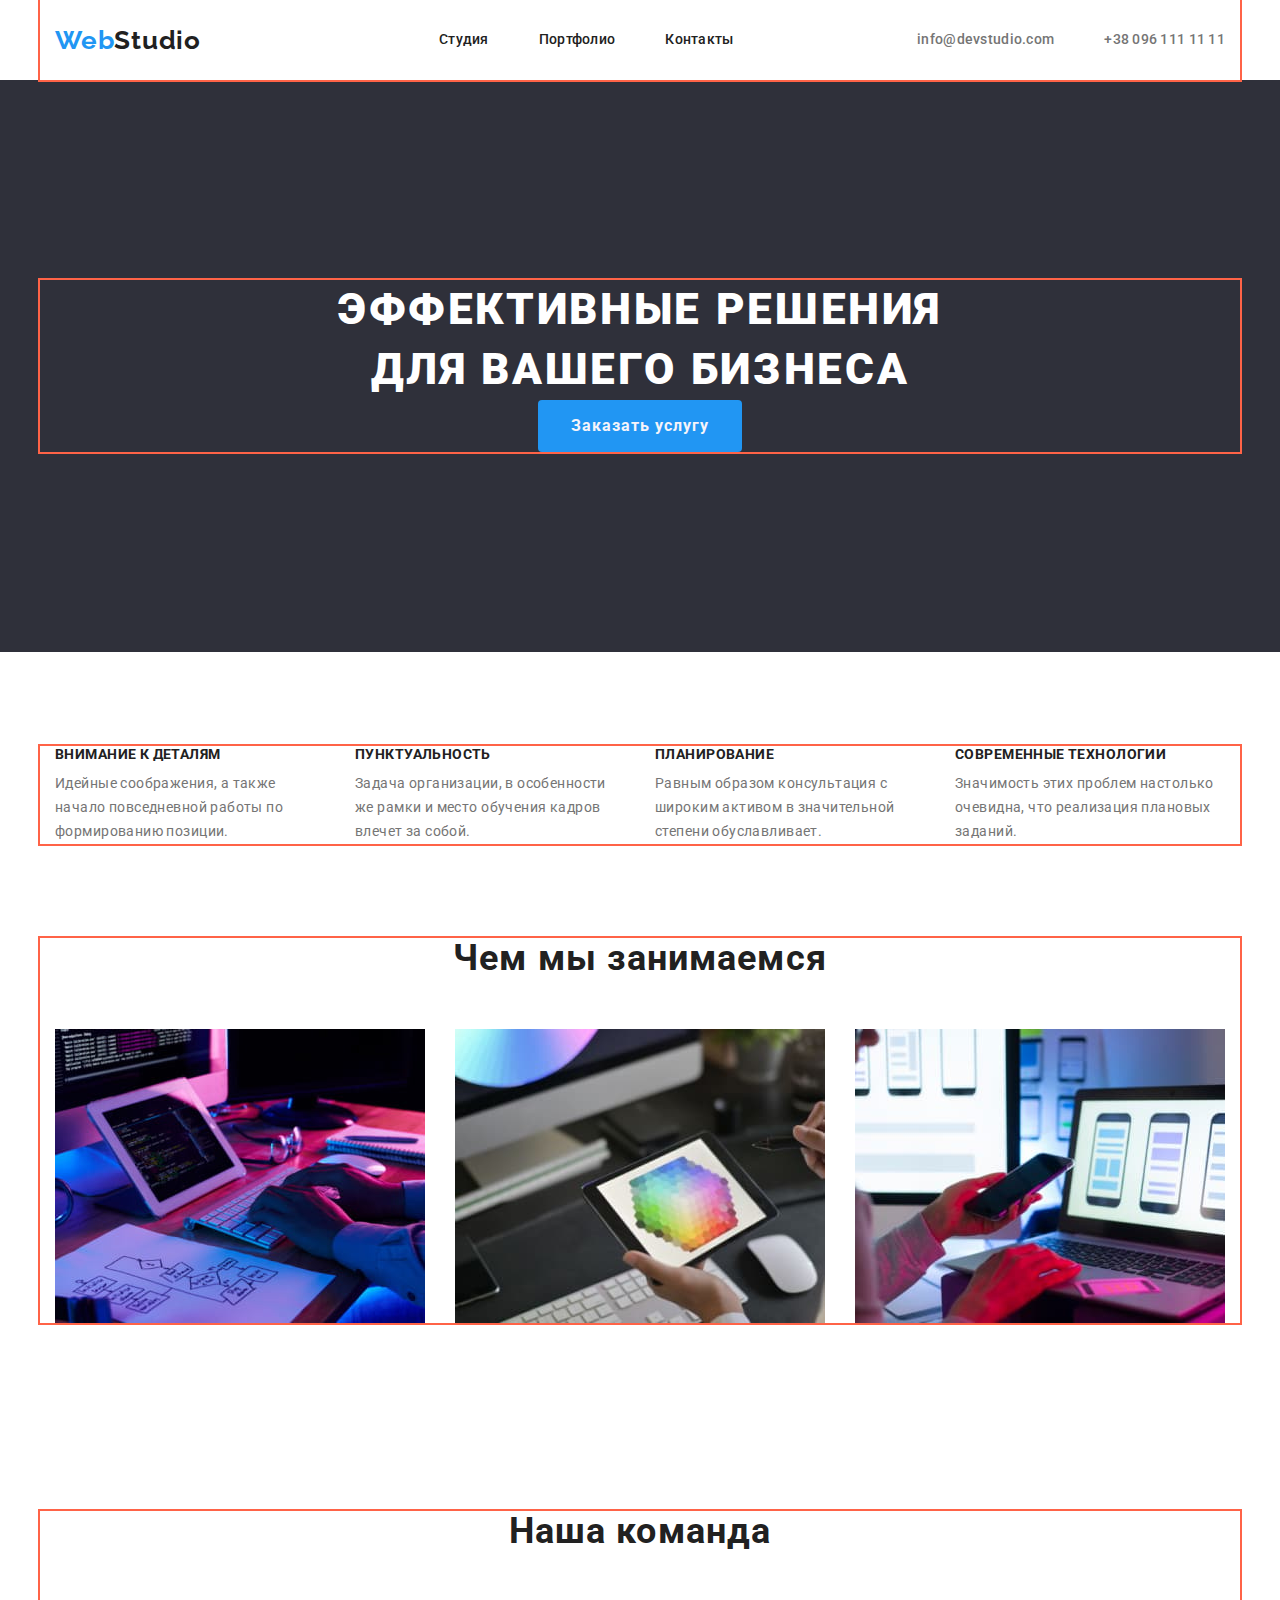
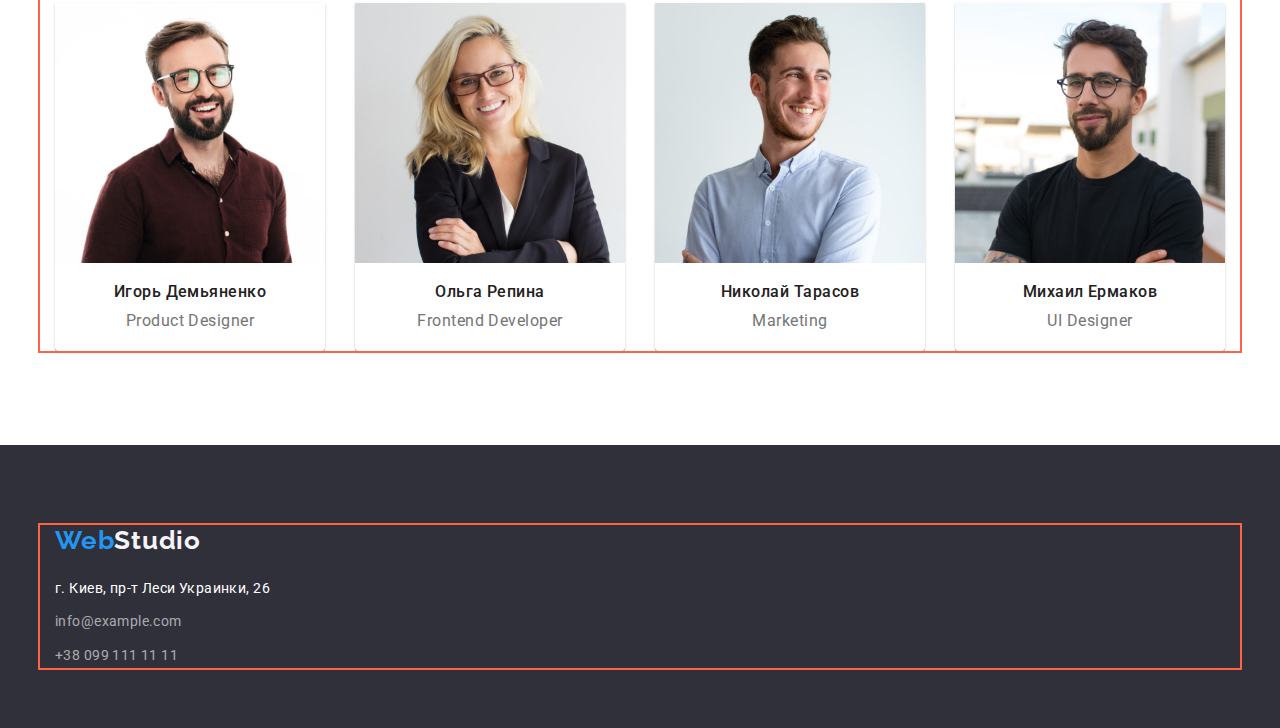
<file: index.html>
<!DOCTYPE html>
<html lang="ru">
  <head>
    <meta charset="UTF-8" />
    <meta http-equiv="X-UA-Compatible" content="IE=edge" />
    <meta name="viewport" content="width=device-width, initial-scale=1.0" />
    <title>Homework#1</title>
    <link rel="preconnect" href="https://fonts.googleapis.com">
<link rel="preconnect" href="https://fonts.gstatic.com" crossorigin>
<link href="https://fonts.googleapis.com/css2?family=Raleway:wght@700&family=Roboto:wght@400;500;700;900&display=swap" rel="stylesheet">
<link rel="stylesheet" href="https://cdnjs.cloudflare.com/ajax/libs/modern-normalize/1.1.0/modern-normalize.min.css">
<link rel="stylesheet" href="./css/styles.css">

  </head>
  <body>
      <!--Навігація у шапці-->
    <header>
      <div class="container line">
        <nav class="main-nav">
          <a class="logo" href="./index.html">
            <span class="logo accent">Web</span><span class="logo basic">Studio</span>
          </a>
          <ul class="links list ">
            <li class="link-item">
              <a class="navigation" href="Студия">Студия</a>
            </li>
            <li class="link-item">
              <a class="navigation" href="./portfolio.html">Портфолио</a>
            </li>
            <li class="link-item">
              <a class="navigation" href="Контакты">Контакты</a>
            </li>
          </ul>
        </nav>  
        <ul class="address list">
          <li class="info">
            <a class="contact" href="mailto:info@devstudio.com">info@devstudio.com</a>
          </li>
          <li class=""info"> 
            <a class="contact" href="tel:+380961111111">+38 096 111 11 11</a>
           </li>
        </ul>   
      </div>
      
    </header>
    <main>
      <!-- Розділ Головне -->
      <section class="hero">
        <div class="container">
          <h1 class="header"> Эффективные решения <br> для вашего бизнеса</h1>
          <button class="button" type="button">Заказать услугу</button>
        </div>
        </section>
      
      <!-- Розділ Особливості -->
      <section class="section">
        <div class="container second">
          <h2 class="hidden-block">Особенности</h2>
          <ul class="feature-list list">
             <li class="list-item"> 
                <h3 class="features">Внимание к деталям</h3> 
               <p class="description"> 
                 Идейные соображения, а также начало повседневной работы по формированию позиции.
                </p>
             </li>
             <li class="list-item"> 
              <h3 class="features">Пунктуальность</h3> 
              <p class="description">
                Задача организации, в особенности же рамки и место обучения кадров влечет за собой.
              </p>
             </li>
             <li class="list-item"> 
              <h3 class="features">Планирование</h3> 
              <p class="description">
                Равным образом консультация с широким активом в значительной степени обуславливает.
              </p>
           </li>
           <li class="list-item"> 
            <h3 class="features">Современные технологии</h3> 
            <p class="description">
              Значимость этих проблем настолько очевидна, что реализация плановых заданий.
            </p>
           </li>
          </ul>
        </div>
        </section>
        

         <!-- Розділ Чим ми займаємося -->
         <section class="section what-we-do">
           <div class="container what-we-do">
            <h2 class="blocks"> Чем мы занимаемся</h2>
            <ul class="task-list">
              <li class="list-item">
               <img src="./images/img.jpg" alt="написание кода" width="370" height="294">
              </li>
              <li class="list-item">
               <img src="./images/box 3.jpg" alt="разработка приложений"width="370" height="294" >
              </li>
                <li class="list-item">
                 <img src="./images/img (1).jpg" alt="дизайн" width="370" height="294">
                </li>               
            </ul>
           </div>
         </section>
         <!-- Розділ Наша команда -->
         <section class="section">
           <div class="container">
            <h2 class="blocks">Наша команда</h2>
            <ul class="team-list">
                <li class="list-item">
                   <img src="./images/img (2).jpg" alt="Фото" width="270" height="260">
                   <h3 class="name">Игорь Демьяненко</h3>
                   <p class="occupation">Product Designer</p>
                </li>
                <li class="list-item">
                   <img src="./images/img (3).jpg" alt="Фото" width="270" height="260">
                   <h3 class="name">Ольга Репина</h3>
                   <p class="occupation">Frontend Developer</p>
                </li>
                <li class="list-item">
                   <img src="./images/img (4).jpg" alt="Фото" width="270" height="260">
                   <h3 class="name">Николай Тарасов</h3>
                   <p class="occupation">Marketing</p>
                </li>
                <li class="list-item">
                   <img src="./images/img (5).jpg" alt="Фото" width="270" height="260">
                   <h3 class="name">Михаил Ермаков</h3>
                   <p class="occupation">UI Designer</p>
                </li>                
            </ul>
           </div>   
         </section>
    </main>
      <footer class="footer">
        <div class="container footer-finish">
          <div class="webstudio">
            <a class="logotype" href="./index.html">
              <span class="logotype start">Web</span><span class="logotype end">Studio</span>
            </a>
          </div>
        
          <address class="address-footer">
              <ul class="info-list">
                  <li class="list-item">
                    <a class="map" href="https://www.google.com/maps/d/u/0/viewer?mid=10uSM3H-mIU3GznYo2szRIEphczw&hl=en_US&ll=50.427326999999984%2C30.538092&z=17">г. Киев, пр-т Леси Украинки, 26</a>
                  </li>
                  <li class="list-item">
                    <a class="contact-footer" href="mailto:info@example.com">info@example.com</a>
                  </li>
                  <li class="list-item">
                    <a class="contact-footer" href="tel:+380991111111">+38 099 111 11 11</a>
                  </li>
              </ul>
          </address>
        </div>
      </footer>
    
    
  </body>
</html>
</file>
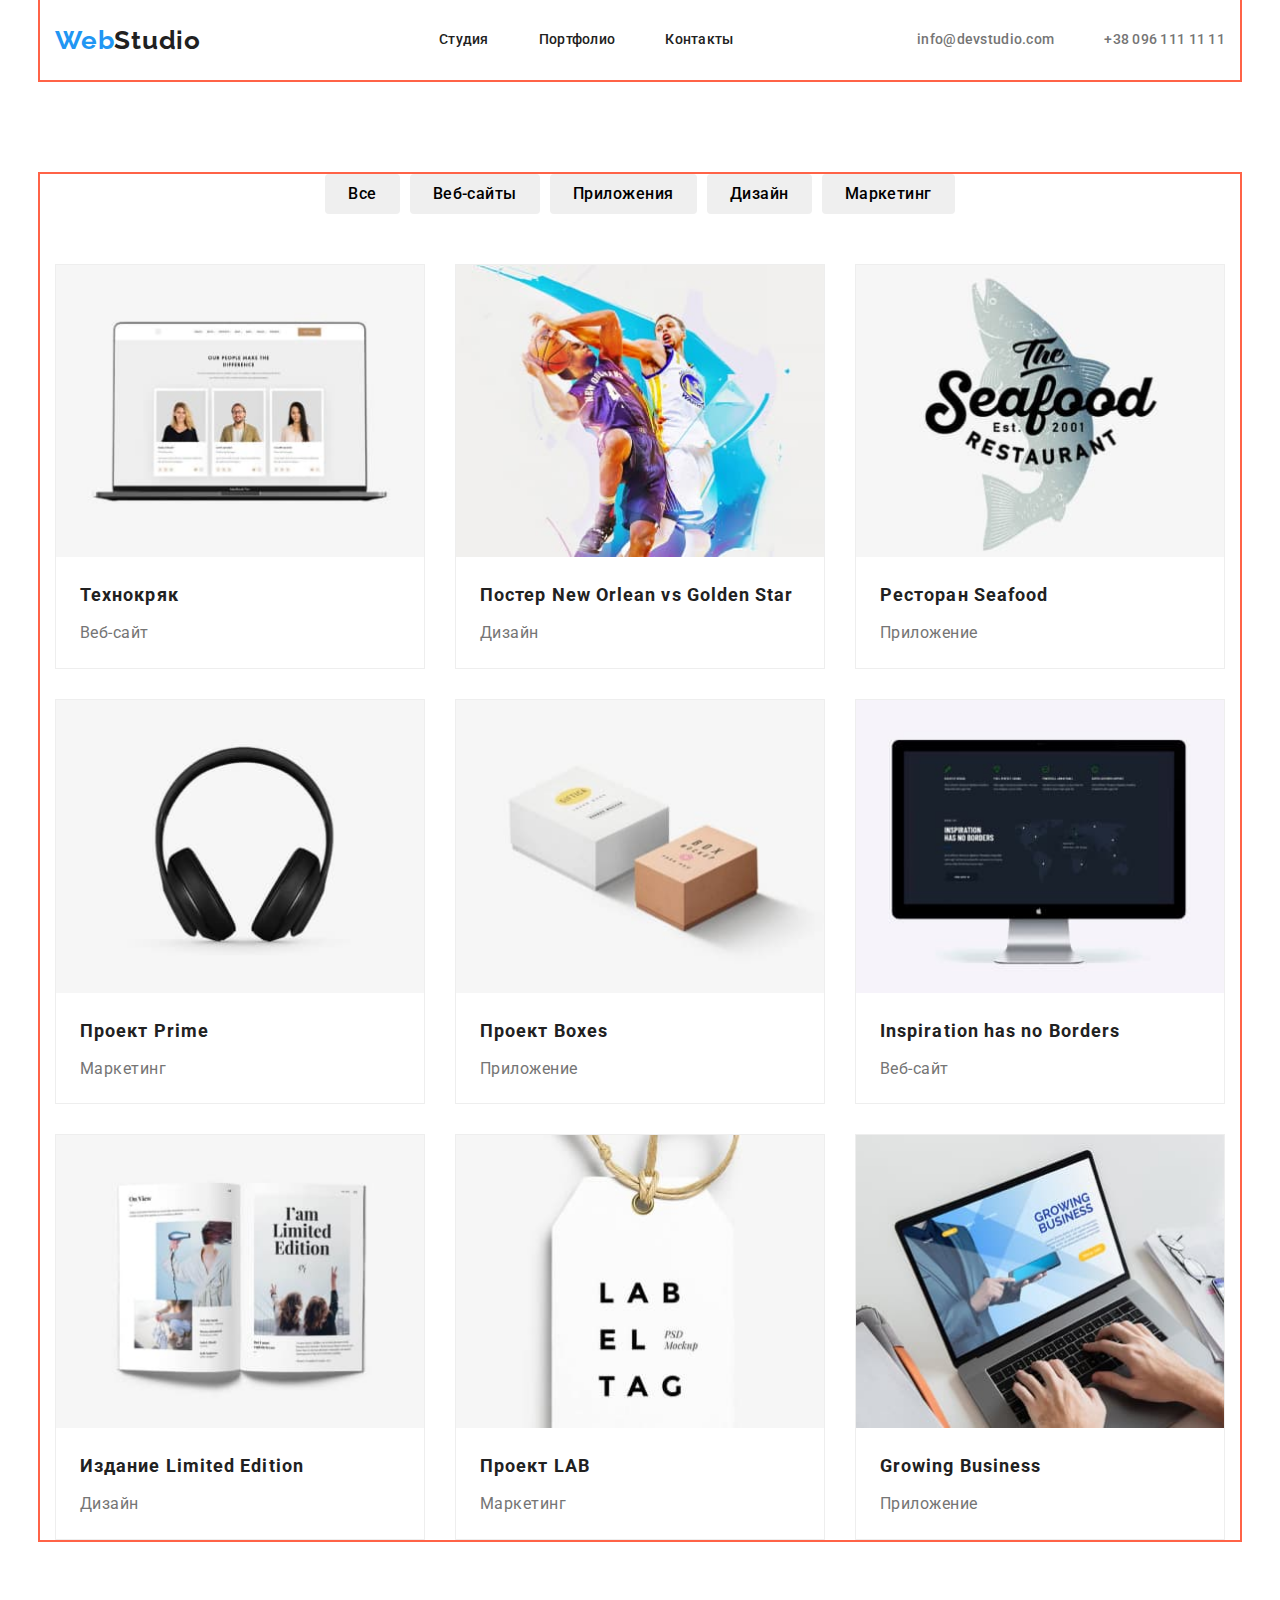
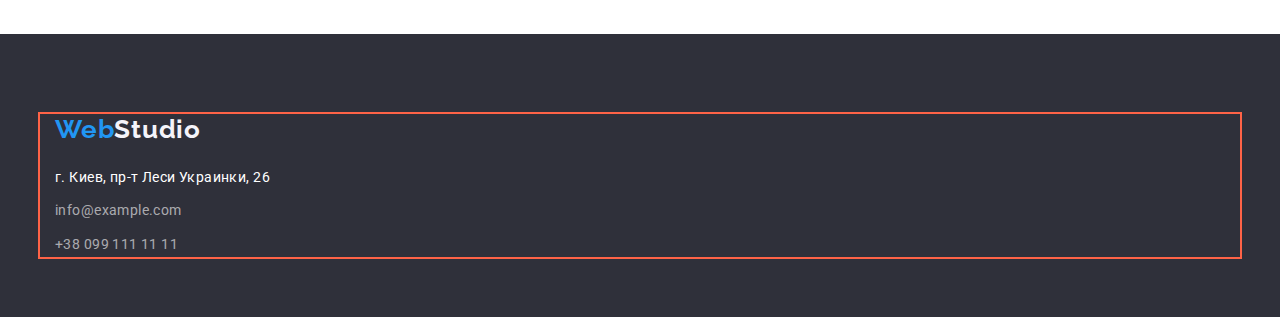
<file: portfolio.html>
<!DOCTYPE html>
<html lang="en">
<head>
    <meta charset="UTF-8">
    <meta http-equiv="X-UA-Compatible" content="IE=edge">
    <meta name="viewport" content="width=device-width, initial-scale=1.0">
    <title>Portfolio</title>
    <link rel="preconnect" href="https://fonts.googleapis.com">
    <link rel="preconnect" href="https://fonts.gstatic.com" crossorigin>
    <link href="https://fonts.googleapis.com/css2?family=Raleway:wght@700&family=Roboto:wght@400;500;700;900&display=swap" rel="stylesheet">  
    <link rel="stylesheet" href="https://cdnjs.cloudflare.com/ajax/libs/modern-normalize/1.1.0/modern-normalize.min.css">
    <link rel="stylesheet" href="./css/styles.css"> 
</head>
<body>
     <!--Навігація у шапці-->
     <header>
      <div class="container line">
        <nav class="main-nav">
          <a class="logo" href="./index.html">
            <span class="logo accent">Web</span><span class="logo basic">Studio</span>
          </a>
          <ul class="links list">
            <li class="link-item">
              <a class="navigation" href="Студия">Студия</a>
            </li>
            <li class="link-item">
              <a class="navigation" href="./portfolio.html">Портфолио</a>
            </li>
            <li class="link-item">
              <a class="navigation" href="Контакты">Контакты</a>
            </li>
          </ul>
        </nav>  
        <ul class="address list">
          <li class="info">
            <a class="contact" href="mailto:info@devstudio.com">info@devstudio.com</a>
          </li>
          <li class=""info"> 
            <a class="contact" href="tel:+380961111111">+38 096 111 11 11</a>
           </li>
        </ul>   
      </div>
      </header>
      <main>
          <!-- Секція з кнопок -->
          <section class="section" >
            <div class="container">
              <h1 class="hidden-block">Портфолио</h1>
              <ul class="button-list">
                  <li class="button-item">
                    <button class="btn" type="button">Все</button>
                 </li>
                 <li class="button-item">
                    <button class="btn" type="button">Веб-сайты</button>
                 </li>
                 <li class="button-item">
                    <button class="btn" type="button">Приложения</button>
                 </li>
                 <li class="button-item">
                    <button class="btn" type="button">Дизайн</button>
                 </li>
                 <li class="button-item">
                    <button class="btn" type="button">Маркетинг</button>
                 </li>
              </ul>
              <ul class="image-list">
                  <li class="image-item">
                      <img src="./images/port (9).jpg" alt="Технокряк" width="370" height="294">
                      <h2 class="image-name">Технокряк</h2>
                      <p class="type">Веб-сайт</p>
                  </li>
                  <li class="image-item">
                    <img src="./images/port (8).jpg" alt="Постер New Orlean vs Golden Star" width="370" height="294">
                    <h2 class="image-name">Постер New Orlean vs Golden Star </h2>
                    <p class="type">Дизайн</p>
                  </li>
                  <li class="image-item">
                    <img src="./images/port (7).jpg" alt="Ресторан Seafood" width="370" height="294">
                    <h2 class="image-name">Ресторан Seafood</h2>
                    <p class="type">Приложение</p> 
                  </li>
                  <li class="image-item">
                    <img src="./images/port (6).jpg" alt="Проект Prime" width="370" height="294">
                    <h2 class="image-name">Проект Prime</h2>
                    <p class="type">Маркетинг</p>
                </li>
                <li class="image-item">
                  <img src="./images/port (5).jpg" alt="Проект Boxes" width="370" height="294">
                  <h2 class="image-name">Проект Boxes </h2>
                  <p class="type">Приложение</p>
                </li>
                <li class="image-item">
                  <img src="./images/port (1).jpg" alt="Inspiration has no Borders" width="370" height="294">
                  <h2 class="image-name">Inspiration has no Borders</h2>
                  <p class="type">Веб-сайт</p> 
                </li>
                <li class="image-item">
                  <img src="./images/port (4).jpg" alt="Издание Limited Edition" width="370" height="294">
                  <h2 class="image-name">Издание Limited Edition</h2>
                  <p class="type">Дизайн</p>
              </li>
              <li class="image-item">
                <img src="./images/port (3).jpg" alt="Проект LAB" width="370" height="294">
                <h2 class="image-name">Проект LAB </h2>
                <p class="type">Маркетинг</p>
              </li>
              <li class="image-item">
                <img src="./images/port (2).jpg" alt="Growing Business" width="370" height="294">
                <h2 class="image-name">Growing Business</h2>
                <p class="type">Приложение</p> 
              </li>   
              </ul>
            </div>  
          </section>
      </main>
      <footer class="footer">
        <div class="container footer-finish">
          <div class="webstudio">
            <a class="logotype" href="./index.html">
              <span class="logotype start">Web</span><span class="logotype end">Studio</span>
            </a>
          </div>
        
          <address class="address-footer">
              <ul class="info-list">
                  <li class="list-item">
                    <a class="map" href="https://www.google.com/maps/d/u/0/viewer?mid=10uSM3H-mIU3GznYo2szRIEphczw&hl=en_US&ll=50.427326999999984%2C30.538092&z=17">г. Киев, пр-т Леси Украинки, 26</a>
                  </li>
                  <li class="list-item">
                    <a class="contact-footer" href="mailto:info@example.com">info@example.com</a>
                  </li>
                  <li class="list-item">
                    <a class="contact-footer" href="tel:+380991111111">+38 099 111 11 11</a>
                  </li>
              </ul>
          </address>
        </div>
      </footer>
</body>
</html>
</file>
<file: css/styles.css>
html {
    box-sizing: border-box;
}

*,
*::after,
*::before {
    box-sizing: inherit;
}

h1,
h2,
h3,
h4,
h5,
h6,
p {
    margin: 0;
}

ul{ 
    margin: 0; 
    padding: 0; 
    list-style: none; 
}

.link {
    text-decoration: none;
    color: inherit;
}

img {
    display: block;
    max-width: 100%;
    height: auto;
}

:root {
--main-text-color:#212121;
--secondary-text-color:#757575;
--main-background-color:#F5F4FA;
--secondary-background-color:#2F303A;
--logo-accent-color: #2196F3;
--logo-main-color: #F5F4FA;
--button-color: #F5F4FA;
--button-background-color:#2196F3;
--active-focus-color: #212121;
--link-text-color:#2196F3;
--link-background-color: #F5F4FA;
--rare-white-text-color: #FFFFFF;
--contacts-text-color: rgba(255, 255, 255, 0.6);
}
body{
    font-family: Roboto, sans-serif;
}

.container{
    width: 1200px;
    padding-left: 15px;
    padding-right: 15px;
    margin: 0 auto;
    outline: 2px solid tomato; 
}

/* LOGO */
.logo{
font-family: 'Raleway';
font-style: normal;
font-weight: 700;
font-size: 26px;
line-height: 1.19;
letter-spacing: 0.03em;
text-decoration: none;
}
.logo .accent{
color: var(--logo-accent-color);
}
.logo .basic{
color: var(--main-text-color);
}
/* LINKS */
.navigation{
color: var(--main-text-color);
text-decoration: none;
}
.navigation:hover {
 background-color: transparent;
 color: #2196F3;
 }
 .navigation:focus {
  color: var(--active-focus-color);
}
.navigation:active {
  color: var(--active-focus-color);
 }
.navigation {
 cursor: pointer;
 text-decoration: none;
 }
 .links .navigation{
     display: block;
     padding-top: 32px;
     padding-bottom: 32px;
 }
 /* WEBSTUDIO HEADER*/
 .line{
    display: flex;
    align-items: center;

} 
  /*LINKS */
  .links {
      display: flex;
  }
.link-item{
font-weight: 500;
font-size: 14px;
line-height: 1.14;
letter-spacing: 0.02em;
text-decoration: none;
list-style-type: none; 
color: var(--main-text-color);
background-color: transparent;
}
.links .link-item:not(:last-child){
    margin-right: 50px;
}
.links{
    margin-left: 238px;
}
.main-nav{
    display: flex;
    align-items: center;

}
.contact{
    list-style-type: none; 
}

.address{
    margin-left: auto;
}
/* ADDRESS */
.address{
    display: flex;
    align-items: center;
}
.address{
color: var(--secondary-text-color);
font-weight: 500;
font-size: 14px;
line-height: 1.14;
letter-spacing: 0.02em;
text-decoration: none;
list-style-type: none;
}
.address .info:not(:last-child){
    margin-right: 50px;
}
.address .contact{
    display: block;
    padding-top: 32px;
    padding-bottom: 32px;

}

.contact:hover {
background-color: transparent;
color: var(--link-text-color);
}
.contact:focus {
    color: var(--active-focus-color);
}
.contact:active {
    color: var(--active-focus-color);
}
.contact {
    cursor: pointer;
}
.contact{
    color:  var(--secondary-text-color);
    text-decoration: none;
}


/* MAIN */
.hero{
    background-color: var(--secondary-background-color);
    text-align: center;
    padding-top: 200px;
    padding-bottom: 200px;
  
}
.header{
color: var(--rare-white-text-color);
background-color: var(--secondary-background-color);

font-weight: 900;
font-size: 44px;
line-height: 1.36;
text-align: center;
letter-spacing: 0.06em;
text-transform: uppercase;
}
.button{
    border-radius: 4px;
    padding: 10px 32px;
    border: 1px solid transparent;
    align-items: center;
    text-align: center;
    
    font-weight: 700;
    font-size: 16px;
    line-height: 1.87;
    
    letter-spacing: 0.06em;
    color: var(--button-color);
    background-color: var(--button-background-color);
    }
.button:hover {
    background: var(--button-background-color);
    color: var(--button-color);
}
.button:focus {
    color: var(--active-focus-color);
}
.button:active {
    color: var(--active-focus-color);
}
.button{
    cursor: pointer;
}

/* SECTIONS */
.section{
    padding-top: 94px;
    padding-bottom: 94px;
}
/* FEATURES */

.blocks{
font-weight: 700;
font-size: 36px;
line-height: 1.16;
text-align: center;
letter-spacing: 0.03em;
color: var(--main-text-color);
}
.hidden-block{
    position: absolute;
    width: 1px;
    height: 1px;
    margin: -1px;
    border: 0;
    padding: 0;
    white-space: nowrap;
    clip-path: inset(100%);
    clip: rect(0 0 0 0);
    overflow: hidden;
}
.feature-list{
    display: flex;
}
.feature-list .list-item{
    width: 270px;
}
.feature-list .list-item:not(:last-child){
margin-right: 30px;
}

.list-item{
    list-style-type: none;
    text-decoration: none;
}
.features{
font-weight: 700;
font-size: 14px;
line-height: 1.16;
letter-spacing: 0.03em;
text-transform: uppercase;
color: var(--main-text-color);
}
.features{
    margin-bottom: 10px;
}
.description{
font-weight: 400;
font-size: 14px;
line-height: 1.71;
letter-spacing: 0.03em;
color: var(--secondary-text-color);
}
/* WHAT WE DO */
.what-we-do{
    padding-top: 0;
}
.blocks{
    margin-bottom: 50px;
}
.task-list{
    display: flex;
}
.what-we-do .list-item{
    width: 370px;
}
.what-we-do .list-item:not(:last-child){
    margin-right: 30px;
}
/* COMMAND */
.team-list{
    display: flex;
}
.team-list .list-item:not(:last-child){
    margin-right: 30px;  
}
.team-list .list-item{
    box-shadow: 0px 1px 3px rgba(0, 0, 0, 0.12), 0px 1px 1px rgba(0, 0, 0, 0.14), 0px 2px 1px rgba(0, 0, 0, 0.2);
border-radius: 0px 0px 4px 4px;
}

.name{
font-weight: 500;
font-size: 16px;
line-height: 1.18;
text-align: center;
letter-spacing: 0.03em;
color: var(--main-text-color);
padding-top: 20px;
margin-bottom: 10px;
}
.occupation{
    padding-bottom: 20px;
}
.occupation{
    font-weight: 400;
    font-size: 16px;
    line-height: 1.18;
    text-align: center;
    letter-spacing: 0.03em;
    color: var(--secondary-text-color);
}
/* ....................PORTFOLIO................ */
.button-list{
    display: flex;
    justify-content: center;
}

.button-list .button-item:not(:last-child){
    margin-right: 10px;
}
.button-list{
    list-style-type: none;
}
.button-list{
    margin-bottom: 50px;
}
.btn:hover {
    background: var(--button-background-color);
    color: var(--button-color);
}
.btn:focus {
    color: var(--button-background-color);
}
.btn:active {
    color: var(--button-background-color);
}
.btn {
    cursor: pointer;
}
.btn{
display: inline-block;
border-radius: 4px;
padding: 6px 22px;
min-width: 72px;
border: 1px solid transparent;

font-weight: 500;
font-size: 16px;
line-height: 1.62;
text-align: center;
letter-spacing: 0.03em;
text-align: center;
color: var(--main-text-color)
background-color: var(--link-background-color);
}


/* ...............PICTURES................... */
 .image-list{
    display: flex;
    flex-wrap: wrap;
}
.image-list{
list-style-type: none;
}
.image-item{
margin-right: 30px;
margin-bottom: 30px;
}
.image-item:nth-child(3n) {
 margin-right: 0;
 }
.image-item:nth-last-child(-n + 3) {
    margin-bottom: 0;
}
.image-item{
    width: 370px;
    border: 1px solid #EEEEEE;
}

.image-name{
font-weight: 700;
font-size: 18px;
line-height: 2;
letter-spacing: 0.06em;
color: var(--main-text-color);
padding-top: 20px;
margin-bottom: 5px;
}
.image-name{
    padding-left: 24px;
    padding-right: 24px;
}
.type{
font-weight: 400;
font-size: 16px;
line-height: 1.87;
letter-spacing: 0.03em;
color: var(--secondary-text-color);
padding-bottom: 20px;
}
.type{
    padding-left: 24px;
    padding-right: 24px;
}

/* ................................FOOTER .............*/
.container  .footer-finish{
max-width: 1600px;
}
.webstudio{
    margin-top: 20px;
    margin-bottom: 20px;
}
.logotype {
font-family: 'Raleway';
font-weight: 700;
font-size: 26px;
line-height: 1.19;
letter-spacing: 0.03em;
text-decoration: none;

}
.logotype .start{
color: var(--logo-accent-color);
}
.logotype .end {
    color: var(--logo-main-color);
}
.footer{
    padding-top:60px ;
    padding-bottom:60px ;
}
.footer {
background: var(--secondary-background-color);
font-style: normal;
font-weight: 400;
font-size: 14px;
line-height: 1.7;
letter-spacing: 0.03em;

}
.address-footer{
font-style: normal;
font-size: 14px;
line-height: 1.7;
letter-spacing: 0.03em;
}
.info-list .list-item:not(:last-child){
    margin-bottom: 10px;
}
.map{
    color: var(--rare-white-text-color);
    text-decoration: none;
}
.contact-footer{
    color: var(--contacts-text-color);
    text-decoration: none;
}
</file>
